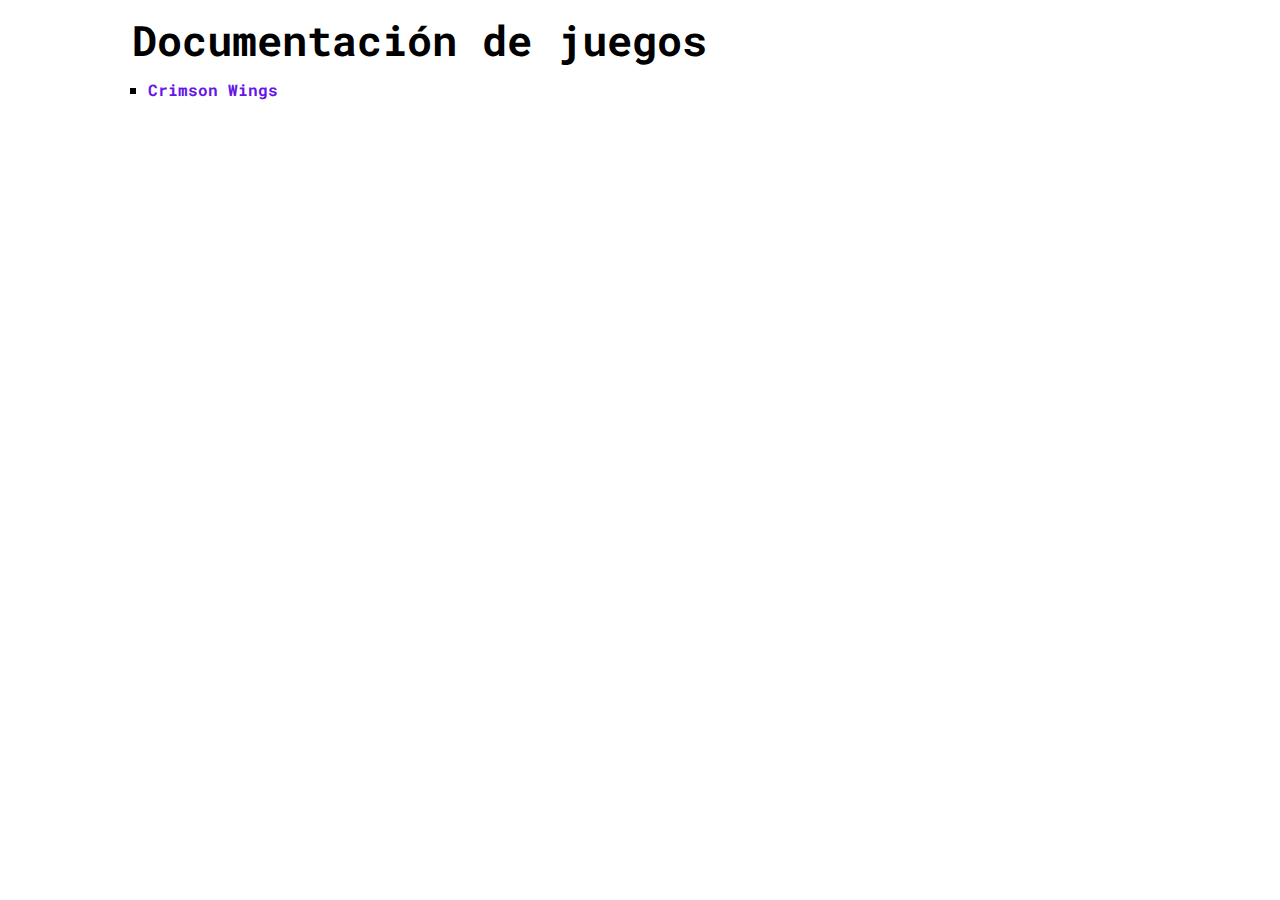
<file: index.html>
<!DOCTYPE html>
<html lang="en">

<head>
    <meta charset="UTF-8">
    <meta name="viewport" content="width=device-width, initial-scale=1.0">
    <link rel="stylesheet" href="style.css">
    <title>Unity Games Documentation</title>
</head>

<body>
    <main>
        <h1>Documentación de juegos</h1>
        <ul>
            <li><a href="./pages/CrimsonWings">Crimson Wings</a></li>
        </ul>
    </main>
</body>

</html>
</file>
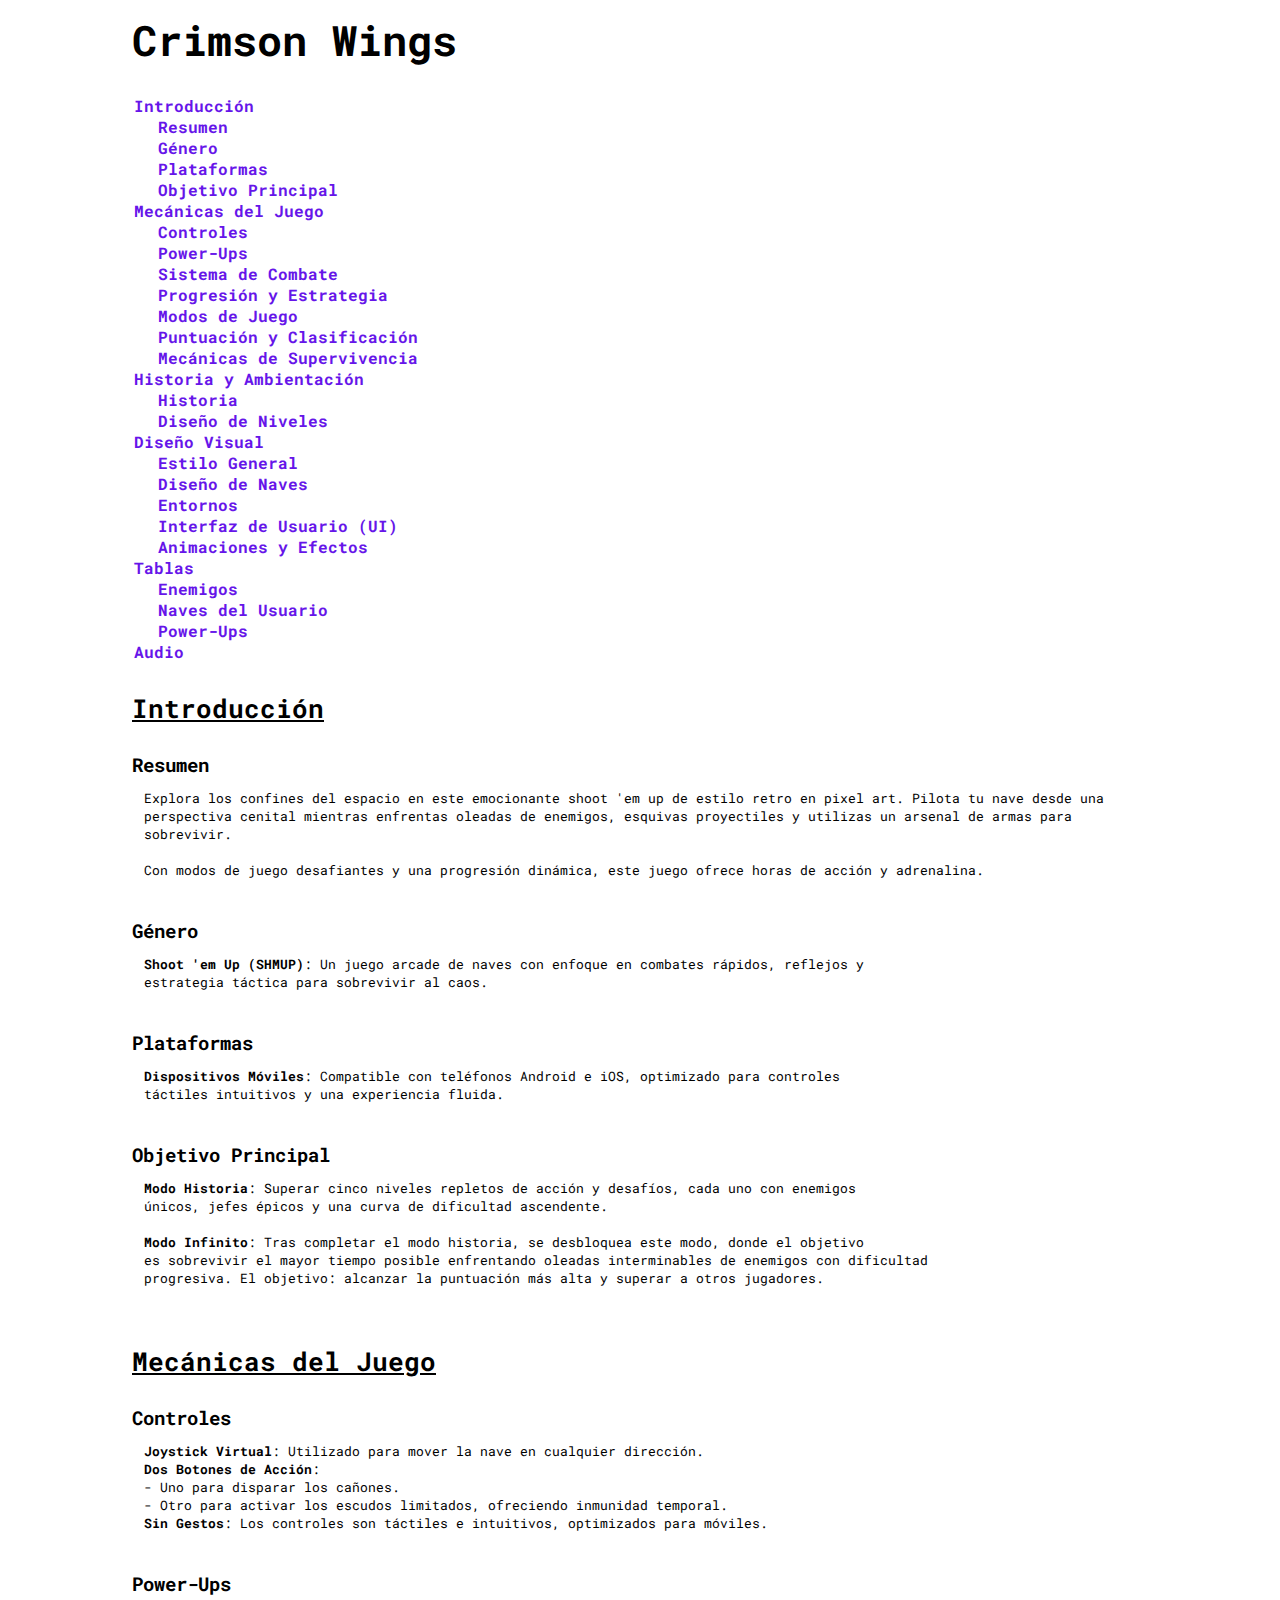
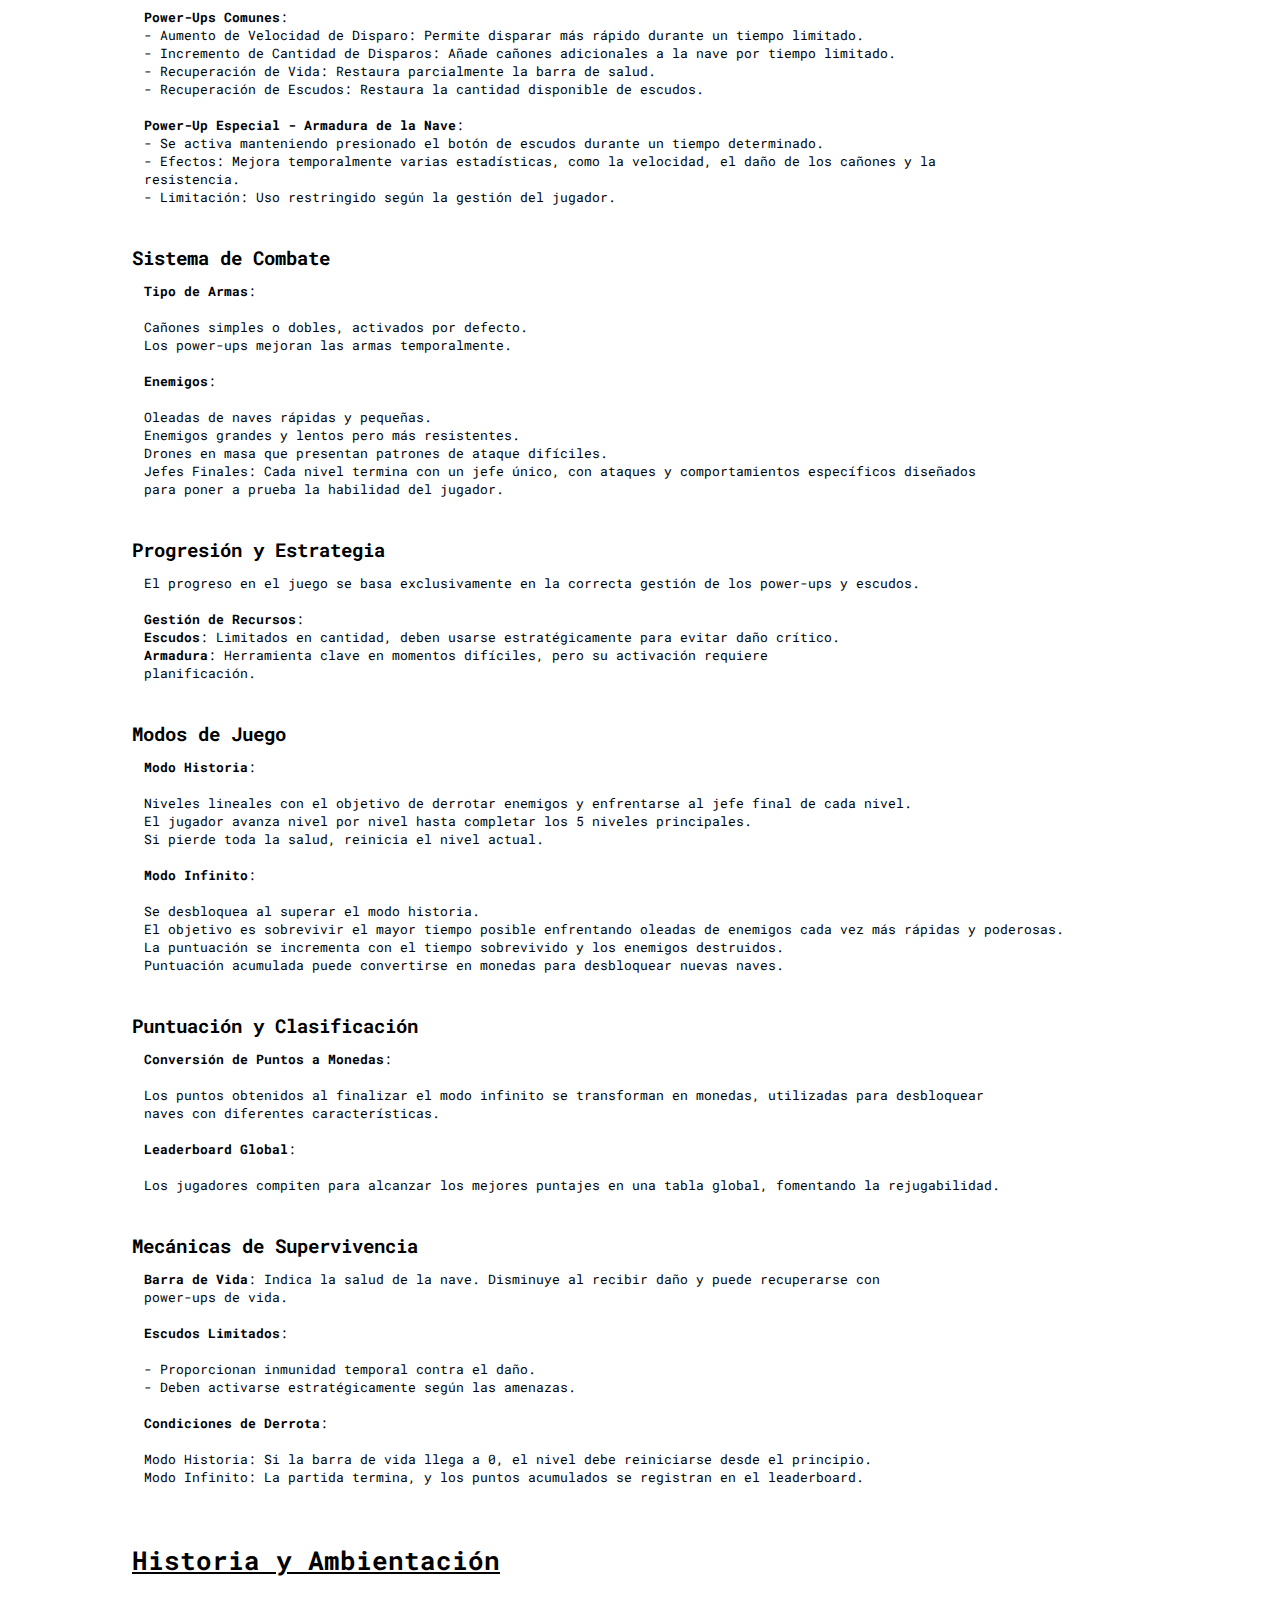
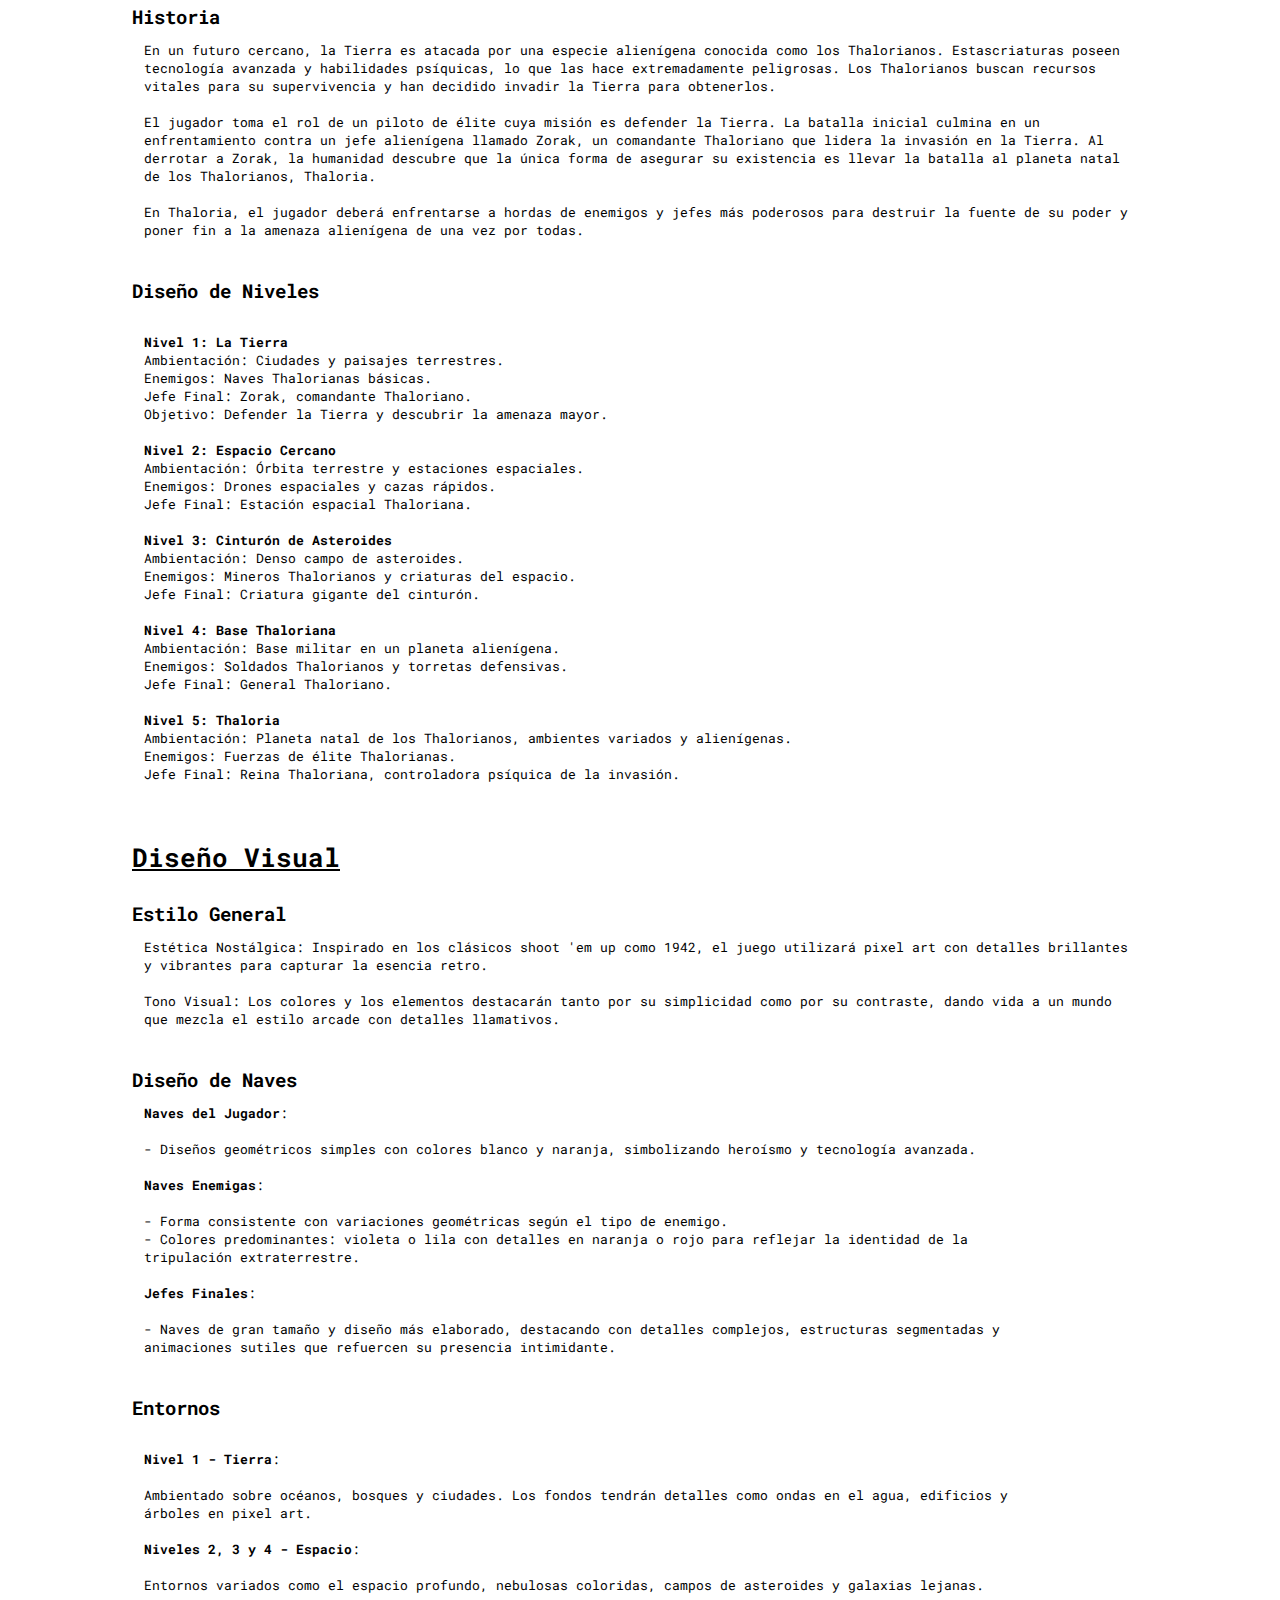
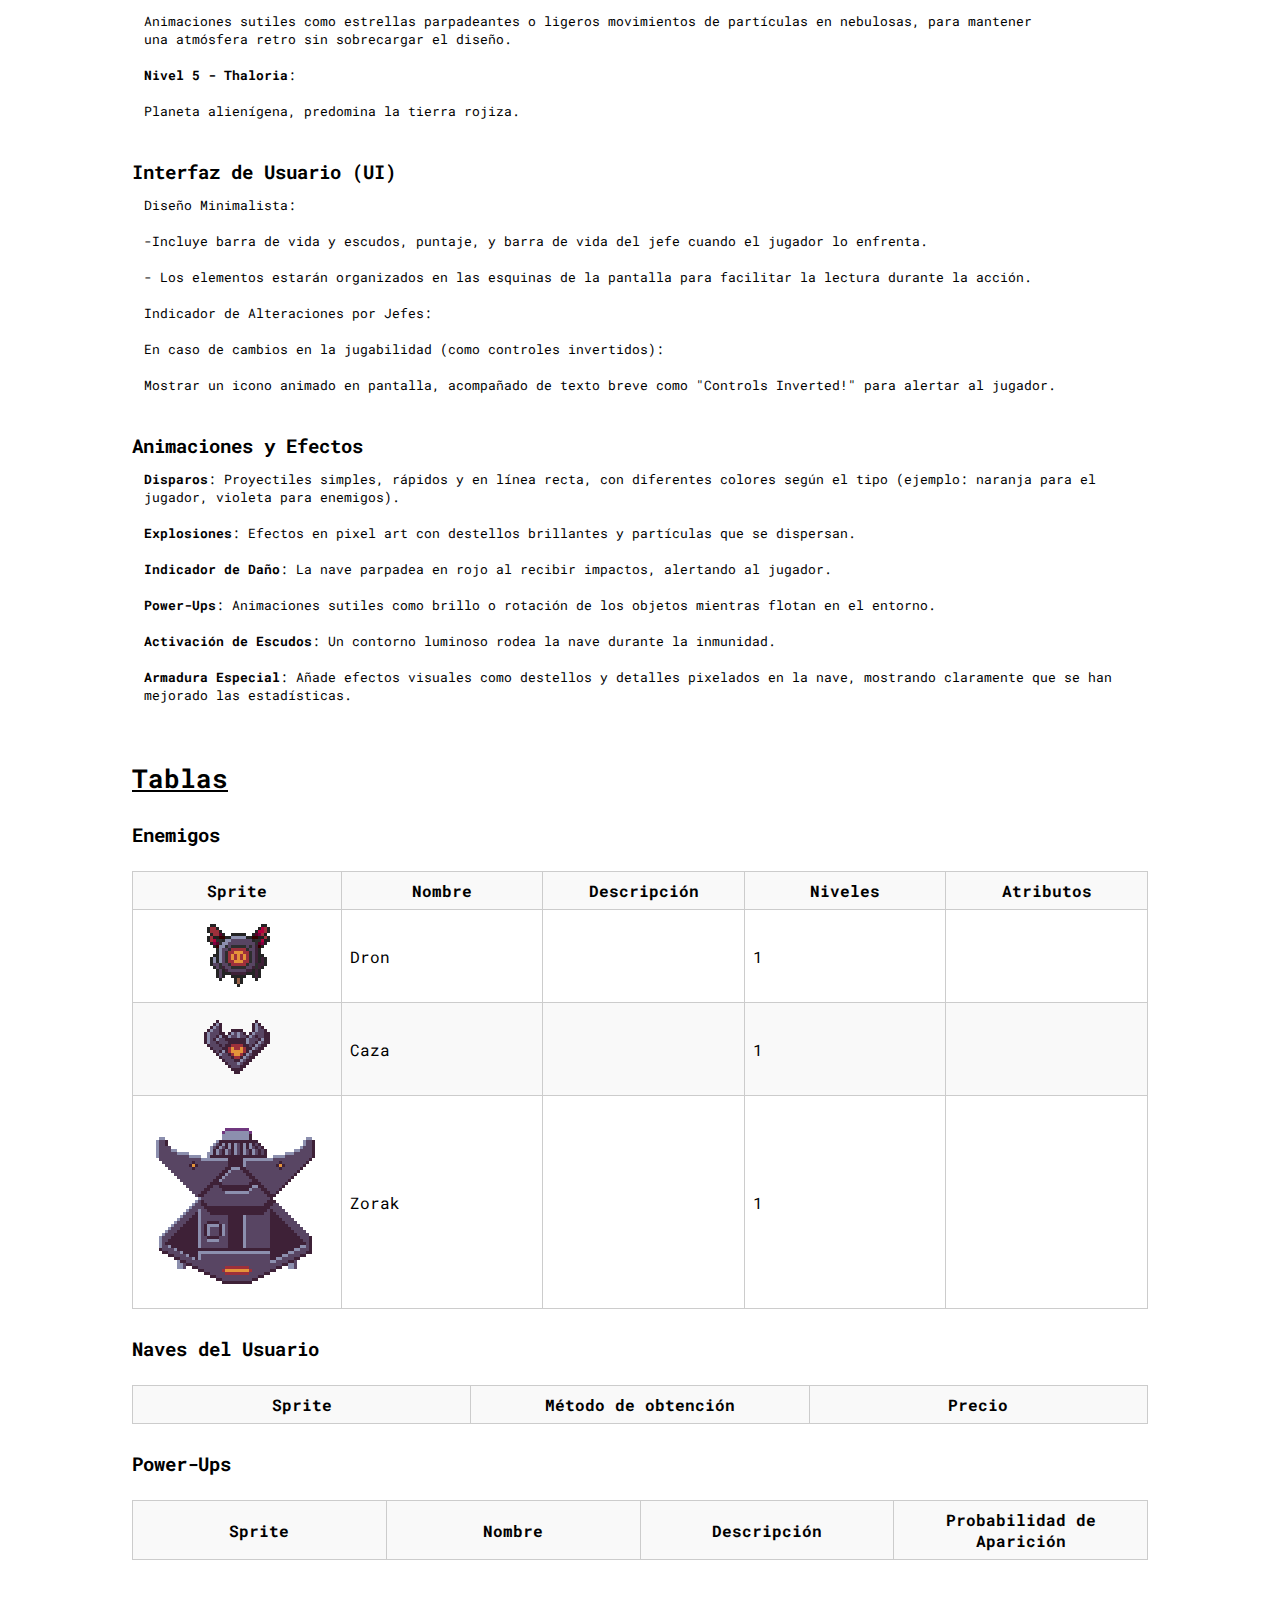
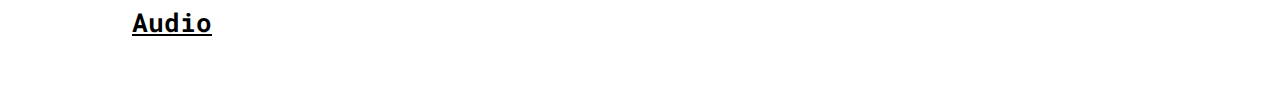
<file: pages/CrimsonWings/index.html>
<!DOCTYPE html>
<html lang="en">

<head>
    <meta charset="UTF-8">
    <meta name="viewport" content="width=device-width, initial-scale=1.0">
    <link rel="stylesheet" href="../../style.css">
    <title>Crimson Wings Doc</title>
</head>

<body>
    <main>
        <h1>Crimson Wings</h1>

        <div id="index"></div>

        <h2>Introducción</h2>

        <h3>Resumen</h3>
        <p>Explora los confines del espacio en este emocionante shoot 'em up de estilo retro en pixel art. Pilota tu nave desde una perspectiva cenital mientras enfrentas oleadas de enemigos, esquivas proyectiles y utilizas un arsenal de armas para sobrevivir. 
        
        Con modos de juego desafiantes y una progresión dinámica, este juego ofrece horas de acción y adrenalina.</p>


        <h3>Género</h3>
        <p><strong>Shoot 'em Up (SHMUP)</strong>: Un juego arcade de naves con enfoque en combates rápidos, reflejos y
            estrategia táctica para sobrevivir al caos.</p>

        <h3>Plataformas</h3>
        <p><strong>Dispositivos Móviles</strong>: Compatible con teléfonos Android e iOS, optimizado para controles
            táctiles intuitivos y una experiencia fluida.</p>

        <h3>Objetivo Principal</h3>
        <p><strong>Modo Historia</strong>: Superar cinco niveles repletos de acción y desafíos, cada uno con enemigos
            únicos, jefes épicos y una curva de dificultad ascendente.

            <strong>Modo Infinito</strong>: Tras completar el modo historia, se desbloquea este modo, donde el objetivo
            es sobrevivir el mayor tiempo posible enfrentando oleadas interminables de enemigos con dificultad
            progresiva. El objetivo: alcanzar la puntuación más alta y superar a otros jugadores.
        </p>

        <h2>Mecánicas del Juego</h2>

        <h3>Controles</h3>
        <p><strong>Joystick Virtual</strong>: Utilizado para mover la nave en cualquier dirección.
            <strong>Dos Botones de Acción</strong>:
            - Uno para disparar los cañones.
            - Otro para activar los escudos limitados, ofreciendo inmunidad temporal.
            <strong>Sin Gestos</strong>: Los controles son táctiles e intuitivos, optimizados para móviles.
        </p>

        <h3>Power-Ups</h3>

        <p><strong>Power-Ups Comunes</strong>:
            - Aumento de Velocidad de Disparo: Permite disparar más rápido durante un tiempo limitado.
            - Incremento de Cantidad de Disparos: Añade cañones adicionales a la nave por tiempo limitado.
            - Recuperación de Vida: Restaura parcialmente la barra de salud.
            - Recuperación de Escudos: Restaura la cantidad disponible de escudos.

            <strong>Power-Up Especial - Armadura de la Nave</strong>:
            - Se activa manteniendo presionado el botón de escudos durante un tiempo determinado.
            - Efectos: Mejora temporalmente varias estadísticas, como la velocidad, el daño de los cañones y la
            resistencia.
            - Limitación: Uso restringido según la gestión del jugador.
        </p>

        <h3>Sistema de Combate</h3>

        <p><strong>Tipo de Armas</strong>:

            Cañones simples o dobles, activados por defecto.
            Los power-ups mejoran las armas temporalmente.

            <strong>Enemigos</strong>:

            Oleadas de naves rápidas y pequeñas.
            Enemigos grandes y lentos pero más resistentes.
            Drones en masa que presentan patrones de ataque difíciles.
            Jefes Finales: Cada nivel termina con un jefe único, con ataques y comportamientos específicos diseñados
            para poner a prueba la habilidad del jugador.
        </p>

        <h3>Progresión y Estrategia</h3>

        <p>El progreso en el juego se basa exclusivamente en la correcta gestión de los power-ups y escudos.

            <strong>Gestión de Recursos</strong>:
            <strong>Escudos</strong>: Limitados en cantidad, deben usarse estratégicamente para evitar daño crítico.
            <strong>Armadura</strong>: Herramienta clave en momentos difíciles, pero su activación requiere
            planificación.
        </p>


        <h3>Modos de Juego</h3>
        <p><strong>Modo Historia</strong>:

            Niveles lineales con el objetivo de derrotar enemigos y enfrentarse al jefe final de cada nivel.
            El jugador avanza nivel por nivel hasta completar los 5 niveles principales.
            Si pierde toda la salud, reinicia el nivel actual.

            <strong>Modo Infinito</strong>:

            Se desbloquea al superar el modo historia.
            El objetivo es sobrevivir el mayor tiempo posible enfrentando oleadas de enemigos cada vez más rápidas y poderosas.
            La puntuación se incrementa con el tiempo sobrevivido y los enemigos destruidos.
            Puntuación acumulada puede convertirse en monedas para desbloquear nuevas naves.
        </p>

        <h3>
            Puntuación y Clasificación
        </h3>
        <p><strong>Conversión de Puntos a Monedas</strong>:

            Los puntos obtenidos al finalizar el modo infinito se transforman en monedas, utilizadas para desbloquear
            naves con diferentes características.

            <strong>Leaderboard Global</strong>:

            Los jugadores compiten para alcanzar los mejores puntajes en una tabla global, fomentando la rejugabilidad.
        </p>


        <h3>Mecánicas de Supervivencia</h3>
        <p><strong>Barra de Vida</strong>: Indica la salud de la nave. Disminuye al recibir daño y puede recuperarse con
            power-ups de vida.

            <strong>Escudos Limitados</strong>:

            - Proporcionan inmunidad temporal contra el daño.
            - Deben activarse estratégicamente según las amenazas.

            <strong>Condiciones de Derrota</strong>:

            Modo Historia: Si la barra de vida llega a 0, el nivel debe reiniciarse desde el principio.
            Modo Infinito: La partida termina, y los puntos acumulados se registran en el leaderboard.
        </p>


        <h2>Historia y Ambientación</h2>
        <h3>Historia</h3>

        <p>En un futuro cercano, la Tierra es atacada por una especie alienígena conocida como los Thalorianos. Estascriaturas poseen tecnología avanzada y habilidades psíquicas, lo que las hace extremadamente peligrosas. Los Thalorianos buscan recursos vitales para su supervivencia y han decidido invadir la Tierra para obtenerlos.

            El jugador toma el rol de un piloto de élite cuya misión es defender la Tierra. La batalla inicial culmina en un enfrentamiento contra un jefe alienígena llamado Zorak, un comandante Thaloriano que lidera la invasión en la Tierra. Al derrotar a Zorak, la humanidad descubre que la única forma de asegurar su existencia es llevar la batalla al planeta natal de los Thalorianos, Thaloria.

            En Thaloria, el jugador deberá enfrentarse a hordas de enemigos y jefes más poderosos para destruir la fuente de su poder y poner fin a la amenaza alienígena de una vez por todas.</p>

        <h3>Diseño de Niveles</h3>
        <p>
            <strong>Nivel 1: La Tierra</strong>
            Ambientación: Ciudades y paisajes terrestres.
            Enemigos: Naves Thalorianas básicas.
            Jefe Final: Zorak, comandante Thaloriano.
            Objetivo: Defender la Tierra y descubrir la amenaza mayor.

            <strong>Nivel 2: Espacio Cercano</strong>
            Ambientación: Órbita terrestre y estaciones espaciales.
            Enemigos: Drones espaciales y cazas rápidos.
            Jefe Final: Estación espacial Thaloriana.

            <strong>Nivel 3: Cinturón de Asteroides</strong>
            Ambientación: Denso campo de asteroides.
            Enemigos: Mineros Thalorianos y criaturas del espacio.
            Jefe Final: Criatura gigante del cinturón.

            <strong>Nivel 4: Base Thaloriana</strong>
            Ambientación: Base militar en un planeta alienígena.
            Enemigos: Soldados Thalorianos y torretas defensivas.
            Jefe Final: General Thaloriano.

            <strong>Nivel 5: Thaloria</strong>
            Ambientación: Planeta natal de los Thalorianos, ambientes variados y alienígenas.
            Enemigos: Fuerzas de élite Thalorianas.
            Jefe Final: Reina Thaloriana, controladora psíquica de la invasión.
        </p>


        <h2>Diseño Visual</h2>
        <h3>Estilo General</h3>
        <p>Estética Nostálgica: Inspirado en los clásicos shoot 'em up como 1942, el juego utilizará pixel art con detalles brillantes y vibrantes para capturar la esencia retro.

            Tono Visual: Los colores y los elementos destacarán tanto por su simplicidad como por su contraste, dando vida a un mundo que mezcla el estilo arcade con detalles llamativos.</p>

        <h3>Diseño de Naves</h3>
        <p><strong>Naves del Jugador</strong>:

            - Diseños geométricos simples con colores blanco y naranja, simbolizando heroísmo y tecnología avanzada.

            <strong>Naves Enemigas</strong>:

            - Forma consistente con variaciones geométricas según el tipo de enemigo.
            - Colores predominantes: violeta o lila con detalles en naranja o rojo para reflejar la identidad de la
            tripulación extraterrestre.

            <strong>Jefes Finales</strong>:

            - Naves de gran tamaño y diseño más elaborado, destacando con detalles complejos, estructuras segmentadas y
            animaciones sutiles que refuercen su presencia intimidante.
        </p>

        <h3>Entornos</h3>
        <p>
            <strong>Nivel 1 - Tierra</strong>:

        Ambientado sobre océanos, bosques y ciudades. Los fondos tendrán detalles como ondas en el agua, edificios y
        árboles en pixel art.

        <strong>Niveles 2, 3 y 4 - Espacio</strong>:

        Entornos variados como el espacio profundo, nebulosas coloridas, campos de asteroides y galaxias lejanas.

        Animaciones sutiles como estrellas parpadeantes o ligeros movimientos de partículas en nebulosas, para mantener
        una atmósfera retro sin sobrecargar el diseño.

        <strong>Nivel 5 - Thaloria</strong>:

        Planeta alienígena, predomina la tierra rojiza.
        </p>

        <h3>Interfaz de Usuario (UI)</h3>
        <p>Diseño Minimalista:

            -Incluye barra de vida y escudos, puntaje, y barra de vida del jefe cuando el jugador lo enfrenta.
            
            - Los elementos estarán organizados en las esquinas de la pantalla para facilitar la lectura durante la acción.
            
            Indicador de Alteraciones por Jefes:
            
            En caso de cambios en la jugabilidad (como controles invertidos):
            
            Mostrar un icono animado en pantalla, acompañado de texto breve como "Controls Inverted!" para alertar al jugador.</p>

        <h3>Animaciones y Efectos</h3>
        <p><strong>Disparos</strong>: Proyectiles simples, rápidos y en línea recta, con diferentes colores según el tipo (ejemplo: naranja para el jugador, violeta para enemigos).

        <strong>Explosiones</strong>: Efectos en pixel art con destellos brillantes y partículas que se dispersan.
            
        <strong>Indicador de Daño</strong>: La nave parpadea en rojo al recibir impactos, alertando al jugador.
            
        <strong>Power-Ups</strong>: Animaciones sutiles como brillo o rotación de los objetos mientras flotan en el entorno.
            
        <strong>Activación de Escudos</strong>: Un contorno luminoso rodea la nave durante la inmunidad.
            
        <strong>Armadura Especial</strong>: Añade efectos visuales como destellos y detalles pixelados en la nave, mostrando claramente que se han mejorado las estadísticas.</p>

        <h2>Tablas</h2>
        <h3>Enemigos</h3>
        <table>
            <tr>
                <th>Sprite</th>
                <th>Nombre</th>
                <th>Descripción</th>
                <th>Niveles</th>
                <th>Atributos</th>
            </tr>
            <tr>
                <td><img src="../../resources/alien-dron3.png" alt=""></td>
                <td>Dron</td>
                <td></td>
                <td>1</td>
                <td></td>
            </tr>
            <tr>
                <td><img src="../../resources/caza.png" alt="caza sprite" ></td>
                <td>Caza</td>
                <td></td>
                <td>1</td>
                <td></td>
            </tr>
            <tr>
                <td><img src="../../resources/ZORAK3.png" alt=""></td>
                <td>Zorak</td>
                <td></td>
                <td>1</td>
                <td></td>
            </tr>
        </table>

        <h3>Naves del Usuario</h3>
        <table>
            <tr>
                <th>Sprite</th>
                <th>Método de obtención</th>
                <th>Precio</th>
            </tr>
        </table>
        <h3>Power-Ups</h3>
        <table>
            <th>Sprite</th>
            <th>Nombre</th>
            <th>Descripción</th>
            <th>Probabilidad de Aparición</th>
        </table>

        <h2>Audio</h2>
    </main>
    <script type="module" src="../../javascript/createIndex.js"></script>
</body>

</html>
</file>
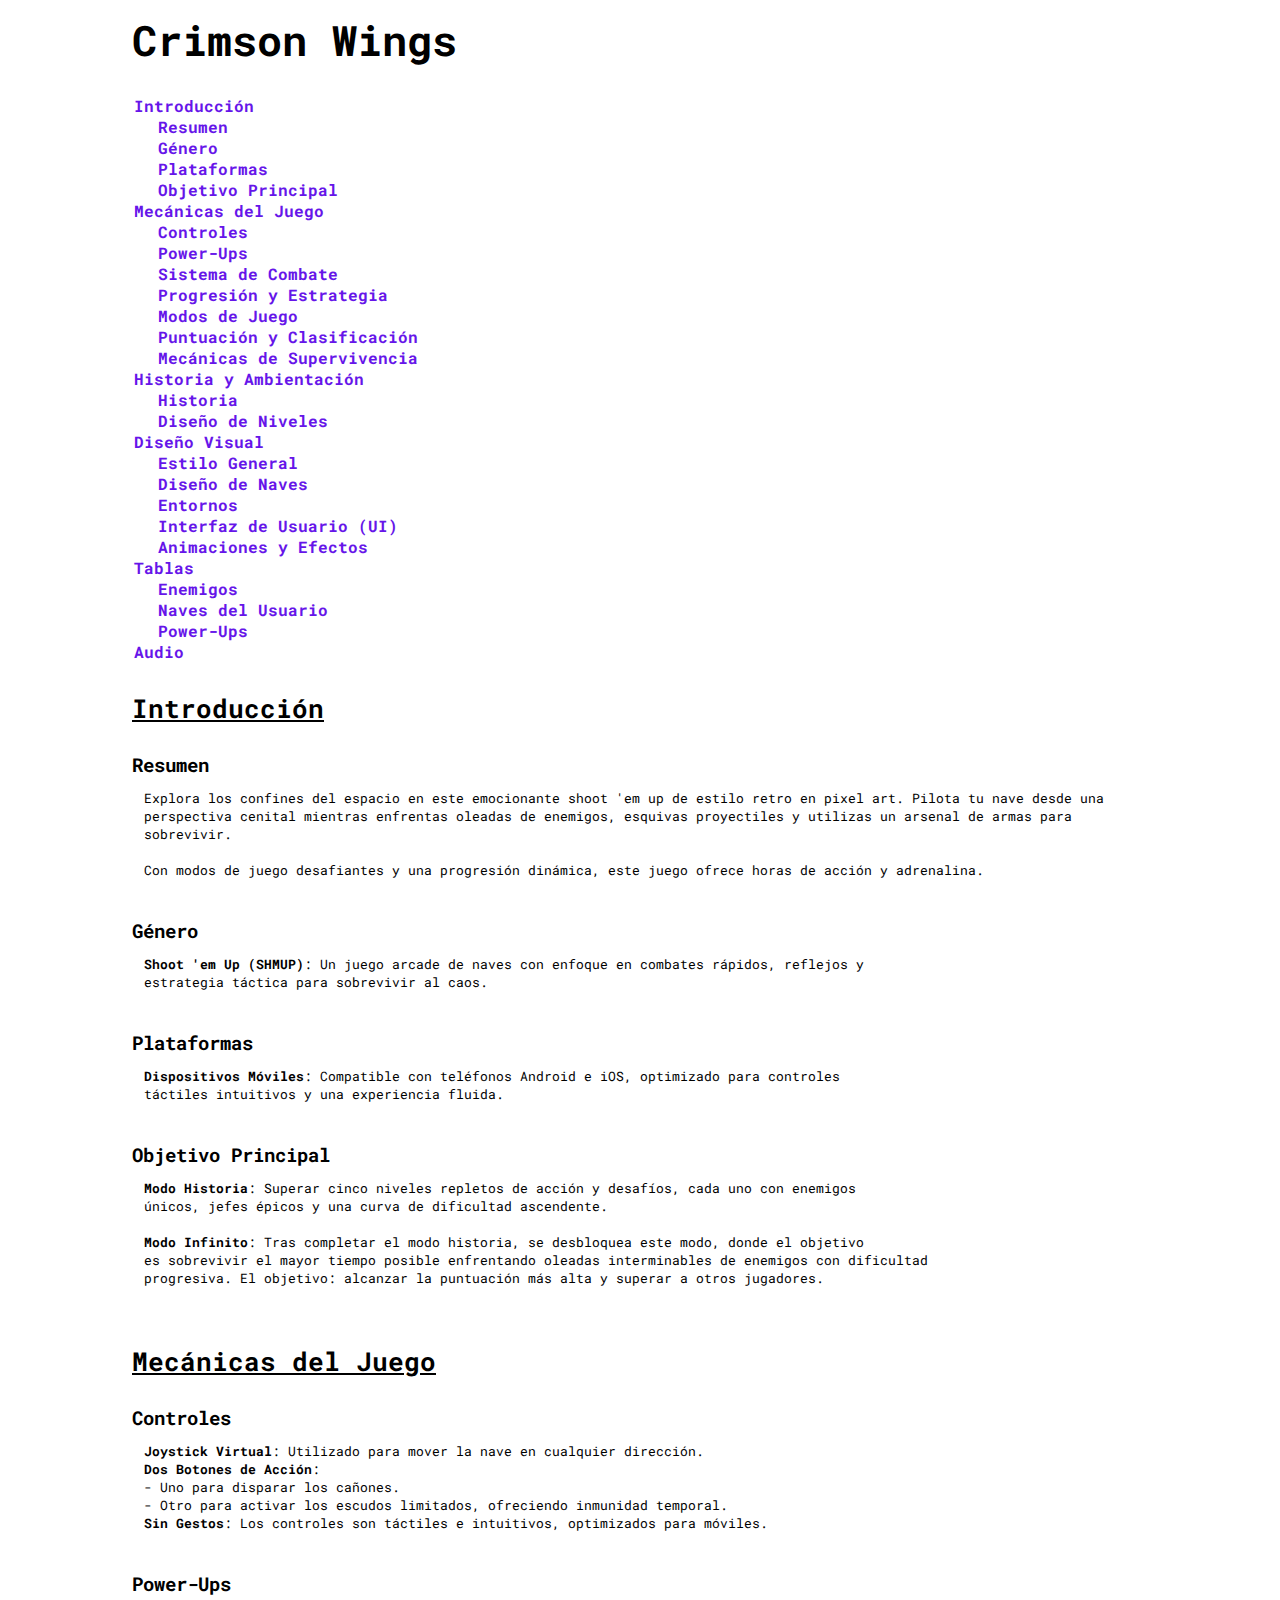
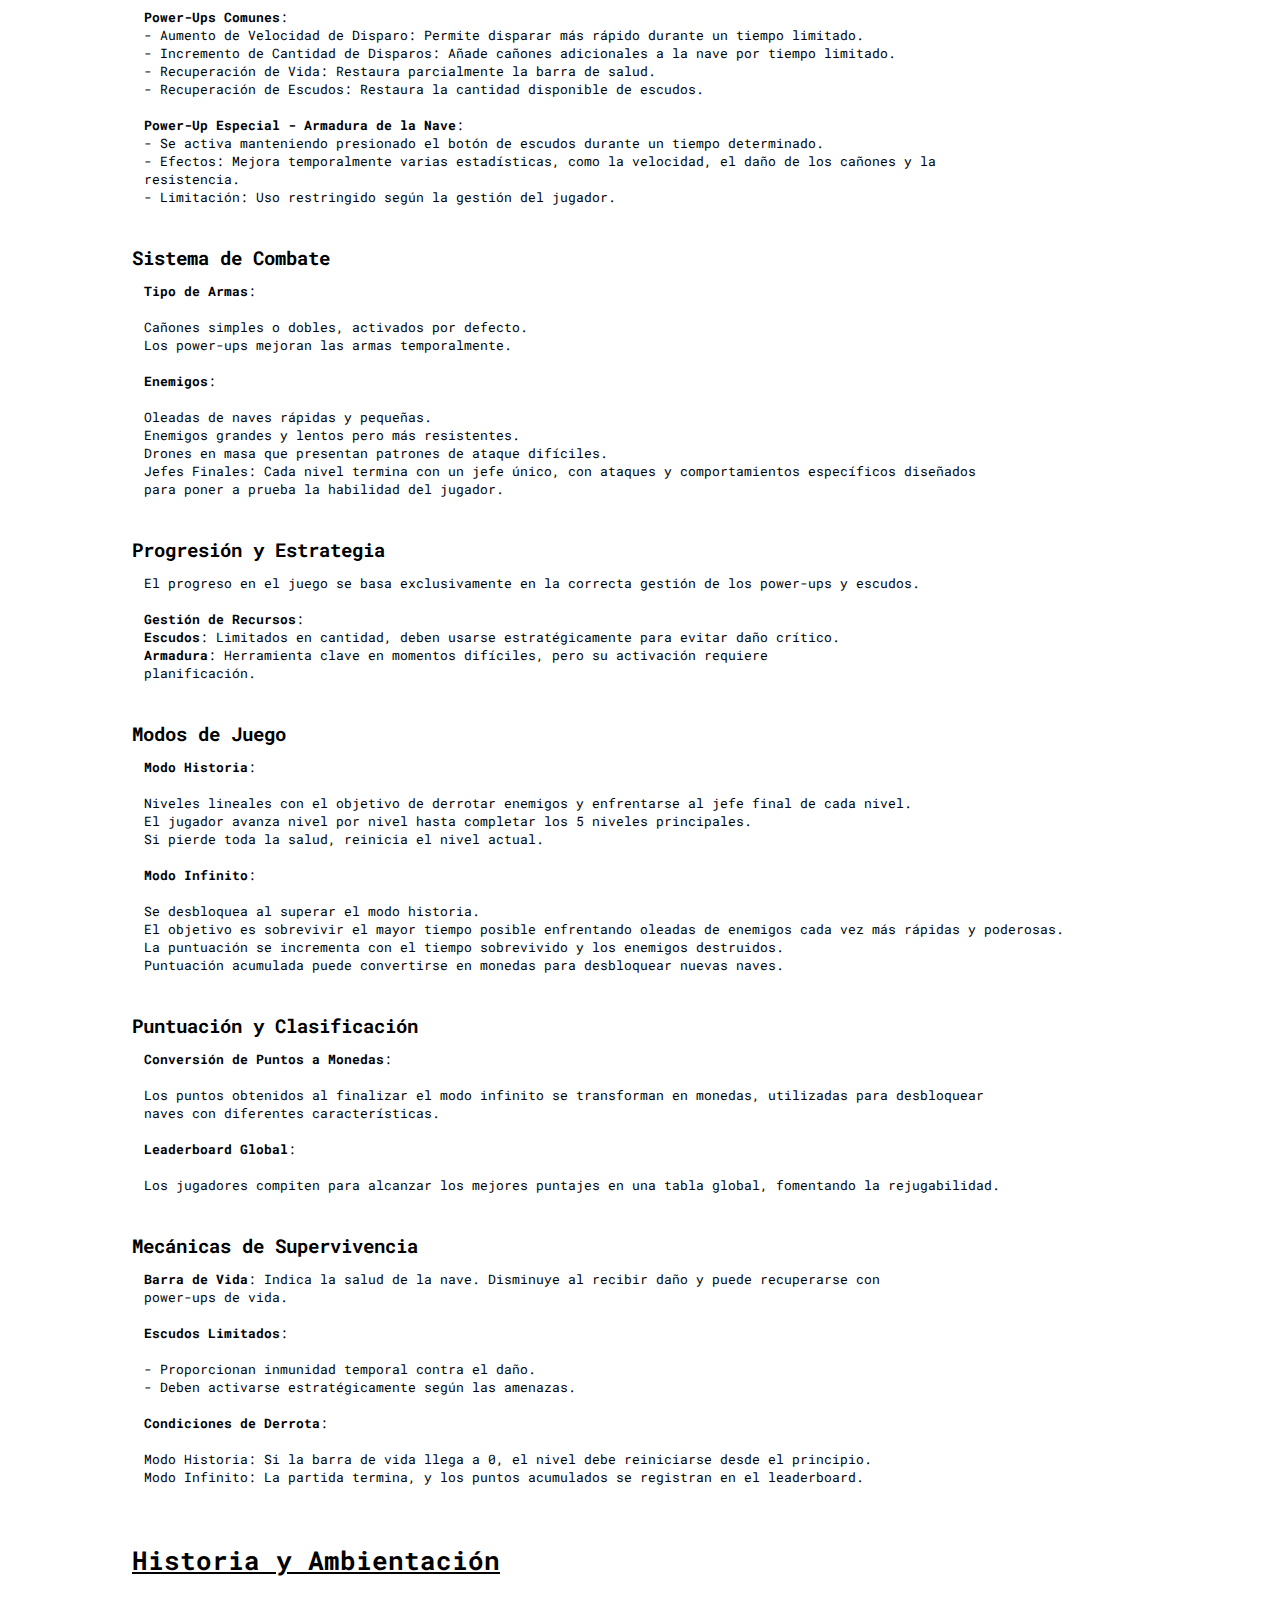
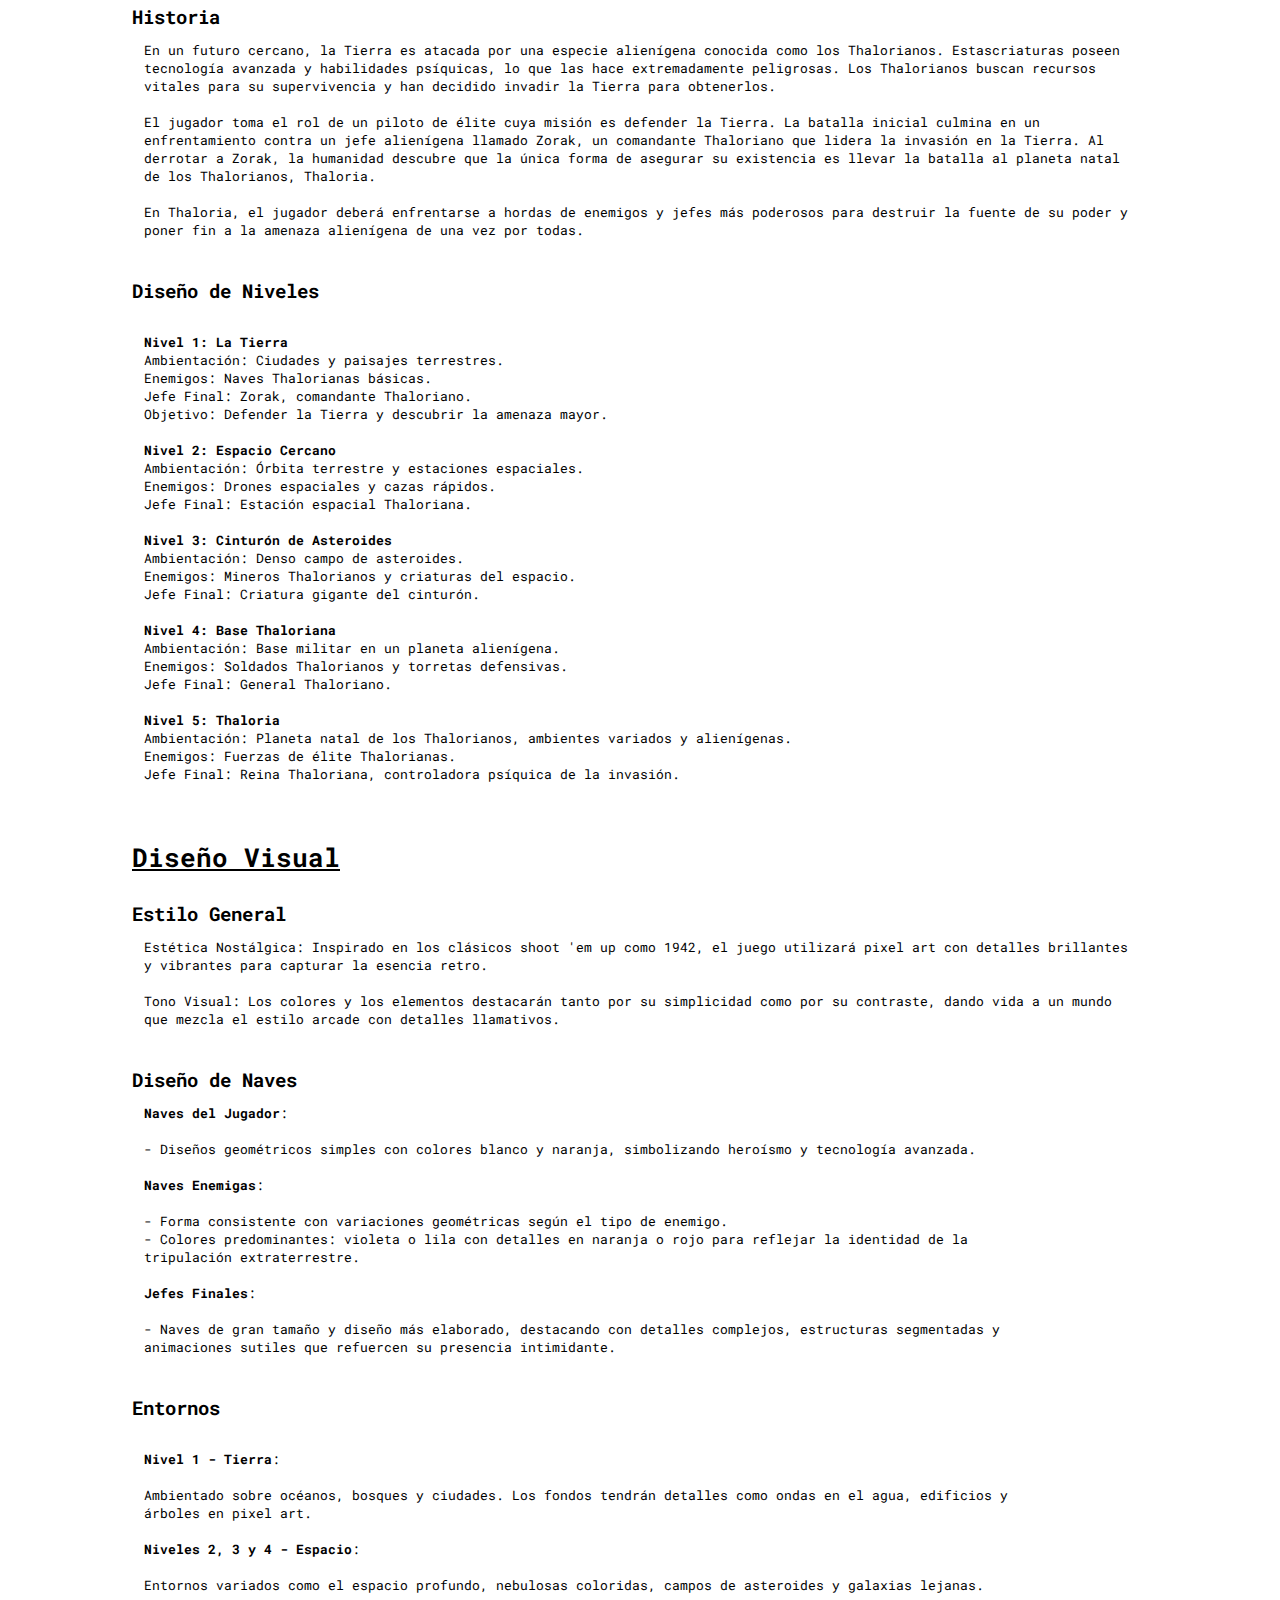
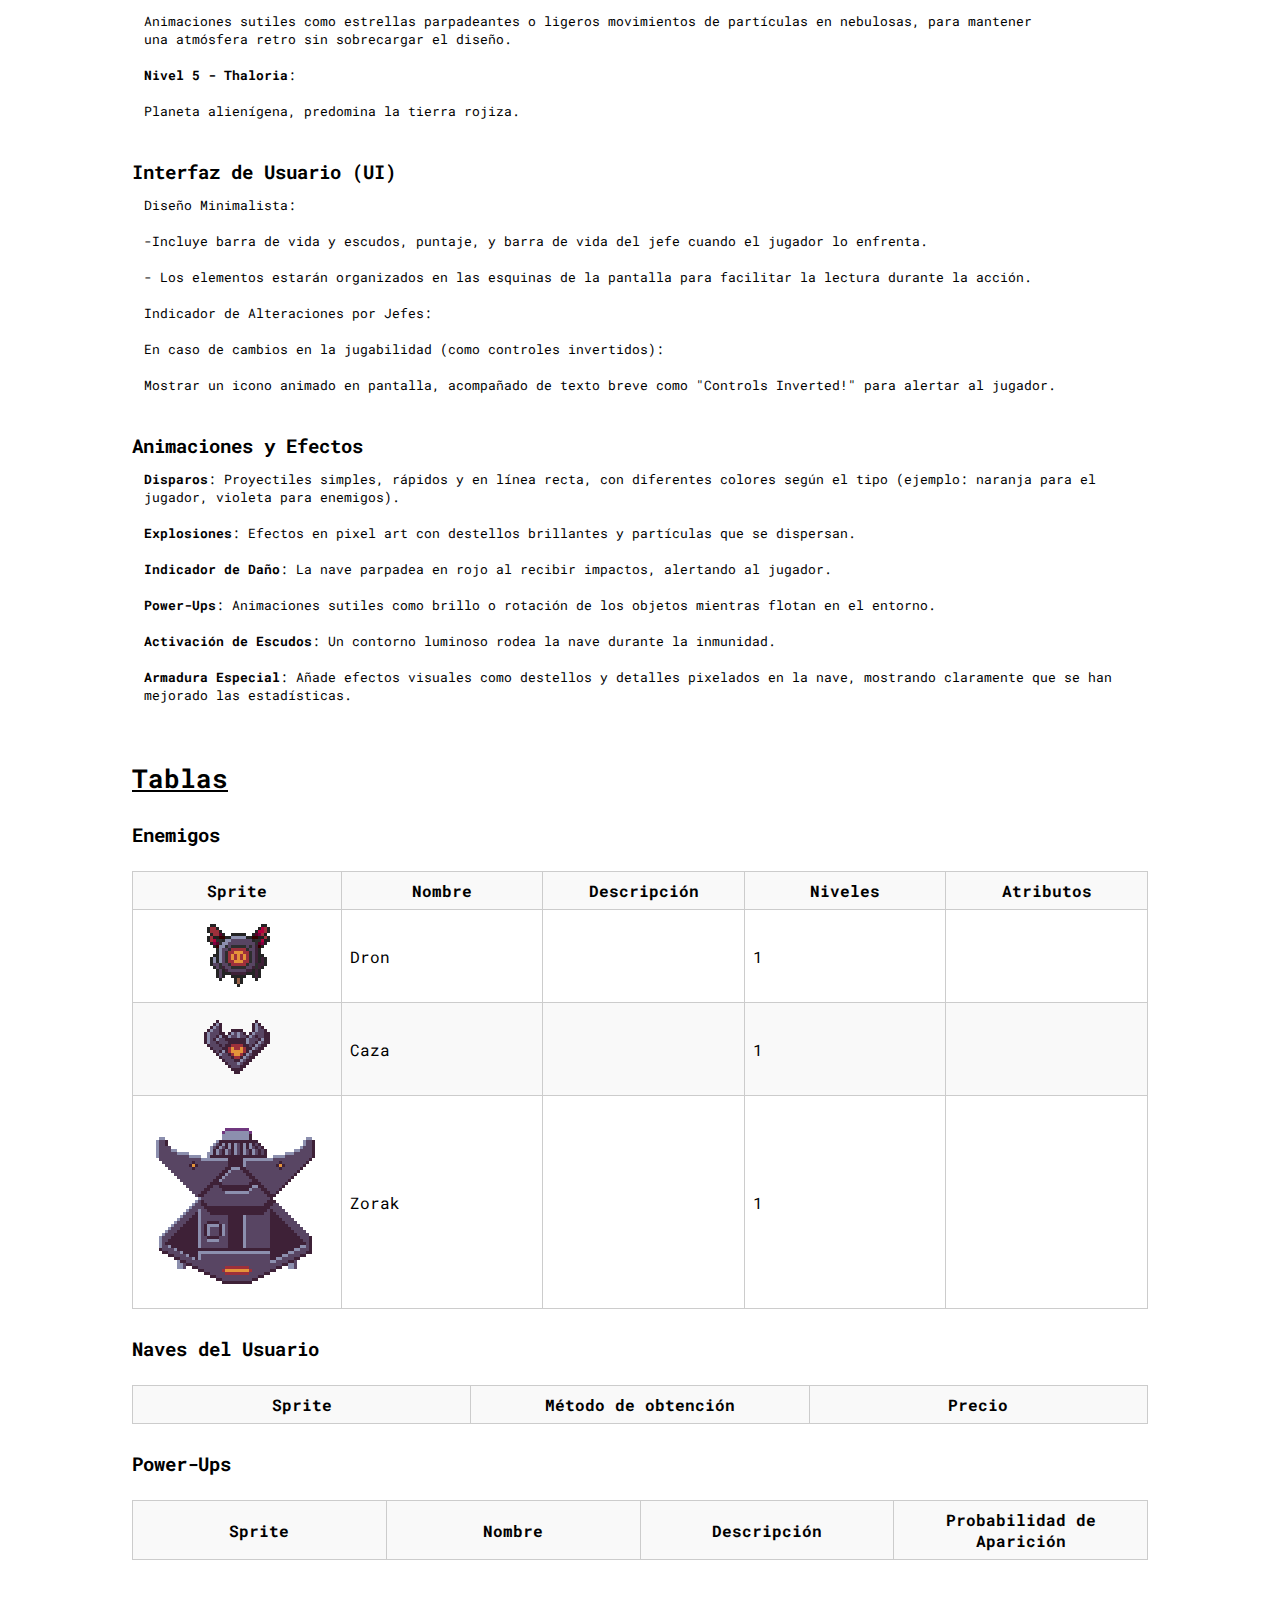
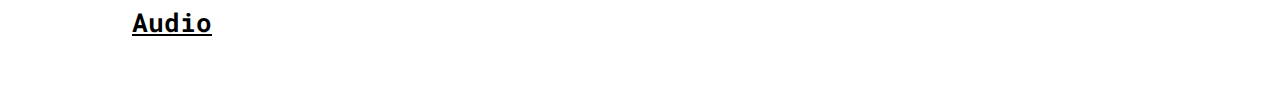
<file: pages/crimsonWings.html>
<!DOCTYPE html>
<html lang="en">

<head>
    <meta charset="UTF-8">
    <meta name="viewport" content="width=device-width, initial-scale=1.0">
    <link rel="stylesheet" href="../style.css">
    <title>Crimson Wings Doc</title>
</head>

<body>
    <main>
        <h1>Crimson Wings</h1>

        <div id="index"></div>

        <h2>Introducción</h2>

        <h3>Resumen</h3>
        <p>Explora los confines del espacio en este emocionante shoot 'em up de estilo retro en pixel art. Pilota tu nave desde una perspectiva cenital mientras enfrentas oleadas de enemigos, esquivas proyectiles y utilizas un arsenal de armas para sobrevivir. 
        
        Con modos de juego desafiantes y una progresión dinámica, este juego ofrece horas de acción y adrenalina.</p>


        <h3>Género</h3>
        <p><strong>Shoot 'em Up (SHMUP)</strong>: Un juego arcade de naves con enfoque en combates rápidos, reflejos y
            estrategia táctica para sobrevivir al caos.</p>

        <h3>Plataformas</h3>
        <p><strong>Dispositivos Móviles</strong>: Compatible con teléfonos Android e iOS, optimizado para controles
            táctiles intuitivos y una experiencia fluida.</p>

        <h3>Objetivo Principal</h3>
        <p><strong>Modo Historia</strong>: Superar cinco niveles repletos de acción y desafíos, cada uno con enemigos
            únicos, jefes épicos y una curva de dificultad ascendente.

            <strong>Modo Infinito</strong>: Tras completar el modo historia, se desbloquea este modo, donde el objetivo
            es sobrevivir el mayor tiempo posible enfrentando oleadas interminables de enemigos con dificultad
            progresiva. El objetivo: alcanzar la puntuación más alta y superar a otros jugadores.
        </p>

        <h2>Mecánicas del Juego</h2>

        <h3>Controles</h3>
        <p><strong>Joystick Virtual</strong>: Utilizado para mover la nave en cualquier dirección.
            <strong>Dos Botones de Acción</strong>:
            - Uno para disparar los cañones.
            - Otro para activar los escudos limitados, ofreciendo inmunidad temporal.
            <strong>Sin Gestos</strong>: Los controles son táctiles e intuitivos, optimizados para móviles.
        </p>

        <h3>Power-Ups</h3>

        <p><strong>Power-Ups Comunes</strong>:
            - Aumento de Velocidad de Disparo: Permite disparar más rápido durante un tiempo limitado.
            - Incremento de Cantidad de Disparos: Añade cañones adicionales a la nave por tiempo limitado.
            - Recuperación de Vida: Restaura parcialmente la barra de salud.
            - Recuperación de Escudos: Restaura la cantidad disponible de escudos.

            <strong>Power-Up Especial - Armadura de la Nave</strong>:
            - Se activa manteniendo presionado el botón de escudos durante un tiempo determinado.
            - Efectos: Mejora temporalmente varias estadísticas, como la velocidad, el daño de los cañones y la
            resistencia.
            - Limitación: Uso restringido según la gestión del jugador.
        </p>

        <h3>Sistema de Combate</h3>

        <p><strong>Tipo de Armas</strong>:

            Cañones simples o dobles, activados por defecto.
            Los power-ups mejoran las armas temporalmente.

            <strong>Enemigos</strong>:

            Oleadas de naves rápidas y pequeñas.
            Enemigos grandes y lentos pero más resistentes.
            Drones en masa que presentan patrones de ataque difíciles.
            Jefes Finales: Cada nivel termina con un jefe único, con ataques y comportamientos específicos diseñados
            para poner a prueba la habilidad del jugador.
        </p>

        <h3>Progresión y Estrategia</h3>

        <p>El progreso en el juego se basa exclusivamente en la correcta gestión de los power-ups y escudos.

            <strong>Gestión de Recursos</strong>:
            <strong>Escudos</strong>: Limitados en cantidad, deben usarse estratégicamente para evitar daño crítico.
            <strong>Armadura</strong>: Herramienta clave en momentos difíciles, pero su activación requiere
            planificación.
        </p>


        <h3>Modos de Juego</h3>
        <p><strong>Modo Historia</strong>:

            Niveles lineales con el objetivo de derrotar enemigos y enfrentarse al jefe final de cada nivel.
            El jugador avanza nivel por nivel hasta completar los 5 niveles principales.
            Si pierde toda la salud, reinicia el nivel actual.

            <strong>Modo Infinito</strong>:

            Se desbloquea al superar el modo historia.
            El objetivo es sobrevivir el mayor tiempo posible enfrentando oleadas de enemigos cada vez más rápidas y poderosas.
            La puntuación se incrementa con el tiempo sobrevivido y los enemigos destruidos.
            Puntuación acumulada puede convertirse en monedas para desbloquear nuevas naves.
        </p>

        <h3>
            Puntuación y Clasificación
        </h3>
        <p><strong>Conversión de Puntos a Monedas</strong>:

            Los puntos obtenidos al finalizar el modo infinito se transforman en monedas, utilizadas para desbloquear
            naves con diferentes características.

            <strong>Leaderboard Global</strong>:

            Los jugadores compiten para alcanzar los mejores puntajes en una tabla global, fomentando la rejugabilidad.
        </p>


        <h3>Mecánicas de Supervivencia</h3>
        <p><strong>Barra de Vida</strong>: Indica la salud de la nave. Disminuye al recibir daño y puede recuperarse con
            power-ups de vida.

            <strong>Escudos Limitados</strong>:

            - Proporcionan inmunidad temporal contra el daño.
            - Deben activarse estratégicamente según las amenazas.

            <strong>Condiciones de Derrota</strong>:

            Modo Historia: Si la barra de vida llega a 0, el nivel debe reiniciarse desde el principio.
            Modo Infinito: La partida termina, y los puntos acumulados se registran en el leaderboard.
        </p>


        <h2>Historia y Ambientación</h2>
        <h3>Historia</h3>

        <p>En un futuro cercano, la Tierra es atacada por una especie alienígena conocida como los Thalorianos. Estascriaturas poseen tecnología avanzada y habilidades psíquicas, lo que las hace extremadamente peligrosas. Los Thalorianos buscan recursos vitales para su supervivencia y han decidido invadir la Tierra para obtenerlos.

            El jugador toma el rol de un piloto de élite cuya misión es defender la Tierra. La batalla inicial culmina en un enfrentamiento contra un jefe alienígena llamado Zorak, un comandante Thaloriano que lidera la invasión en la Tierra. Al derrotar a Zorak, la humanidad descubre que la única forma de asegurar su existencia es llevar la batalla al planeta natal de los Thalorianos, Thaloria.

            En Thaloria, el jugador deberá enfrentarse a hordas de enemigos y jefes más poderosos para destruir la fuente de su poder y poner fin a la amenaza alienígena de una vez por todas.</p>

        <h3>Diseño de Niveles</h3>
        <p>
            <strong>Nivel 1: La Tierra</strong>
            Ambientación: Ciudades y paisajes terrestres.
            Enemigos: Naves Thalorianas básicas.
            Jefe Final: Zorak, comandante Thaloriano.
            Objetivo: Defender la Tierra y descubrir la amenaza mayor.

            <strong>Nivel 2: Espacio Cercano</strong>
            Ambientación: Órbita terrestre y estaciones espaciales.
            Enemigos: Drones espaciales y cazas rápidos.
            Jefe Final: Estación espacial Thaloriana.

            <strong>Nivel 3: Cinturón de Asteroides</strong>
            Ambientación: Denso campo de asteroides.
            Enemigos: Mineros Thalorianos y criaturas del espacio.
            Jefe Final: Criatura gigante del cinturón.

            <strong>Nivel 4: Base Thaloriana</strong>
            Ambientación: Base militar en un planeta alienígena.
            Enemigos: Soldados Thalorianos y torretas defensivas.
            Jefe Final: General Thaloriano.

            <strong>Nivel 5: Thaloria</strong>
            Ambientación: Planeta natal de los Thalorianos, ambientes variados y alienígenas.
            Enemigos: Fuerzas de élite Thalorianas.
            Jefe Final: Reina Thaloriana, controladora psíquica de la invasión.
        </p>


        <h2>Diseño Visual</h2>
        <h3>Estilo General</h3>
        <p>Estética Nostálgica: Inspirado en los clásicos shoot 'em up como 1942, el juego utilizará pixel art con detalles brillantes y vibrantes para capturar la esencia retro.

            Tono Visual: Los colores y los elementos destacarán tanto por su simplicidad como por su contraste, dando vida a un mundo que mezcla el estilo arcade con detalles llamativos.</p>

        <h3>Diseño de Naves</h3>
        <p><strong>Naves del Jugador</strong>:

            - Diseños geométricos simples con colores blanco y naranja, simbolizando heroísmo y tecnología avanzada.

            <strong>Naves Enemigas</strong>:

            - Forma consistente con variaciones geométricas según el tipo de enemigo.
            - Colores predominantes: violeta o lila con detalles en naranja o rojo para reflejar la identidad de la
            tripulación extraterrestre.

            <strong>Jefes Finales</strong>:

            - Naves de gran tamaño y diseño más elaborado, destacando con detalles complejos, estructuras segmentadas y
            animaciones sutiles que refuercen su presencia intimidante.
        </p>

        <h3>Entornos</h3>
        <p>
            <strong>Nivel 1 - Tierra</strong>:

        Ambientado sobre océanos, bosques y ciudades. Los fondos tendrán detalles como ondas en el agua, edificios y
        árboles en pixel art.

        <strong>Niveles 2, 3 y 4 - Espacio</strong>:

        Entornos variados como el espacio profundo, nebulosas coloridas, campos de asteroides y galaxias lejanas.

        Animaciones sutiles como estrellas parpadeantes o ligeros movimientos de partículas en nebulosas, para mantener
        una atmósfera retro sin sobrecargar el diseño.

        <strong>Nivel 5 - Thaloria</strong>:

        Planeta alienígena, predomina la tierra rojiza.
        </p>

        <h3>Interfaz de Usuario (UI)</h3>
        <p>Diseño Minimalista:

            -Incluye barra de vida y escudos, puntaje, y barra de vida del jefe cuando el jugador lo enfrenta.
            
            - Los elementos estarán organizados en las esquinas de la pantalla para facilitar la lectura durante la acción.
            
            Indicador de Alteraciones por Jefes:
            
            En caso de cambios en la jugabilidad (como controles invertidos):
            
            Mostrar un icono animado en pantalla, acompañado de texto breve como "Controls Inverted!" para alertar al jugador.</p>

        <h3>Animaciones y Efectos</h3>
        <p><strong>Disparos</strong>: Proyectiles simples, rápidos y en línea recta, con diferentes colores según el tipo (ejemplo: naranja para el jugador, violeta para enemigos).

        <strong>Explosiones</strong>: Efectos en pixel art con destellos brillantes y partículas que se dispersan.
            
        <strong>Indicador de Daño</strong>: La nave parpadea en rojo al recibir impactos, alertando al jugador.
            
        <strong>Power-Ups</strong>: Animaciones sutiles como brillo o rotación de los objetos mientras flotan en el entorno.
            
        <strong>Activación de Escudos</strong>: Un contorno luminoso rodea la nave durante la inmunidad.
            
        <strong>Armadura Especial</strong>: Añade efectos visuales como destellos y detalles pixelados en la nave, mostrando claramente que se han mejorado las estadísticas.</p>

        <h2>Tablas</h2>
        <h3>Enemigos</h3>
        <table>
            <tr>
                <th>Sprite</th>
                <th>Nombre</th>
                <th>Descripción</th>
                <th>Niveles</th>
                <th>Atributos</th>
            </tr>
            <tr>
                <td><img src="../resources/alien-dron3.png" alt=""></td>
                <td>Dron</td>
                <td></td>
                <td>1</td>
                <td></td>
            </tr>
            <tr>
                <td><img src="../resources/caza.png" alt="caza sprite" ></td>
                <td>Caza</td>
                <td></td>
                <td>1</td>
                <td></td>
            </tr>
            <tr>
                <td><img src="../resources/ZORAK3.png" alt=""></td>
                <td>Zorak</td>
                <td></td>
                <td>1</td>
                <td></td>
            </tr>
        </table>

        <h3>Naves del Usuario</h3>
        <table>
            <tr>
                <th>Sprite</th>
                <th>Método de obtención</th>
                <th>Precio</th>
            </tr>
        </table>
        <h3>Power-Ups</h3>
        <table>
            <th>Sprite</th>
            <th>Nombre</th>
            <th>Descripción</th>
            <th>Probabilidad de Aparición</th>
        </table>

        <h2>Audio</h2>
    </main>
    <script type="module" src="../javascript/createIndex.js"></script>
</body>

</html>
</file>
<file: style.css>
@font-face {
    font-family: 'Roboto Mono';
    src: url('./Roboto_Mono/RobotoMono-VariableFont_wght.ttf');
}

* {
    padding: 0;
    margin: 0;
    box-sizing: border-box;
    font-family: 'Roboto Mono';
}

a, a:visited {
    color: rgb(102, 21, 233);
    text-decoration: none;
    font-weight: 700;
}

a:hover {
    color: rgb(183, 141, 250);
}

main {
    max-width: 1024px;
    margin: auto;
    padding: 0 4px;
    margin-bottom: 6vh;

    h1{
        margin: 12px 0;
        font-size: 2.6rem;
    }
    
    > ul{
        list-style: square;
        margin-left: 16px;
    }
    
    h2 {
        margin-top: 5vh;
        font-size: 1.6rem;
        text-decoration: underline;
    }

    h3{
        margin-top: 3vh;
    }

    p {
        white-space: pre-line;
        padding: 12px;
    }

    table {
        width: 100%;
        border-collapse: collapse;
        margin: 24px 0;

        tr{
            &:nth-child(odd) {
                background-color: #f9f9f9;
            }

            th,td {
                padding: 8px;
                border: 1px solid #ccc;
                width: 20%;
            }

            td:first-child{
                text-align: center;
            }
        }
    }
}

#index {
    position: fixed;
    left: 16px;
    top: 16px;
    ul {
        list-style: none;
    }
}

@media screen and (max-width: 1600px) {
    p{
        font-size: small;
        padding: 6px;
    }

    #index {
        position: relative;
        left: 2px;
    }
}
</file>
